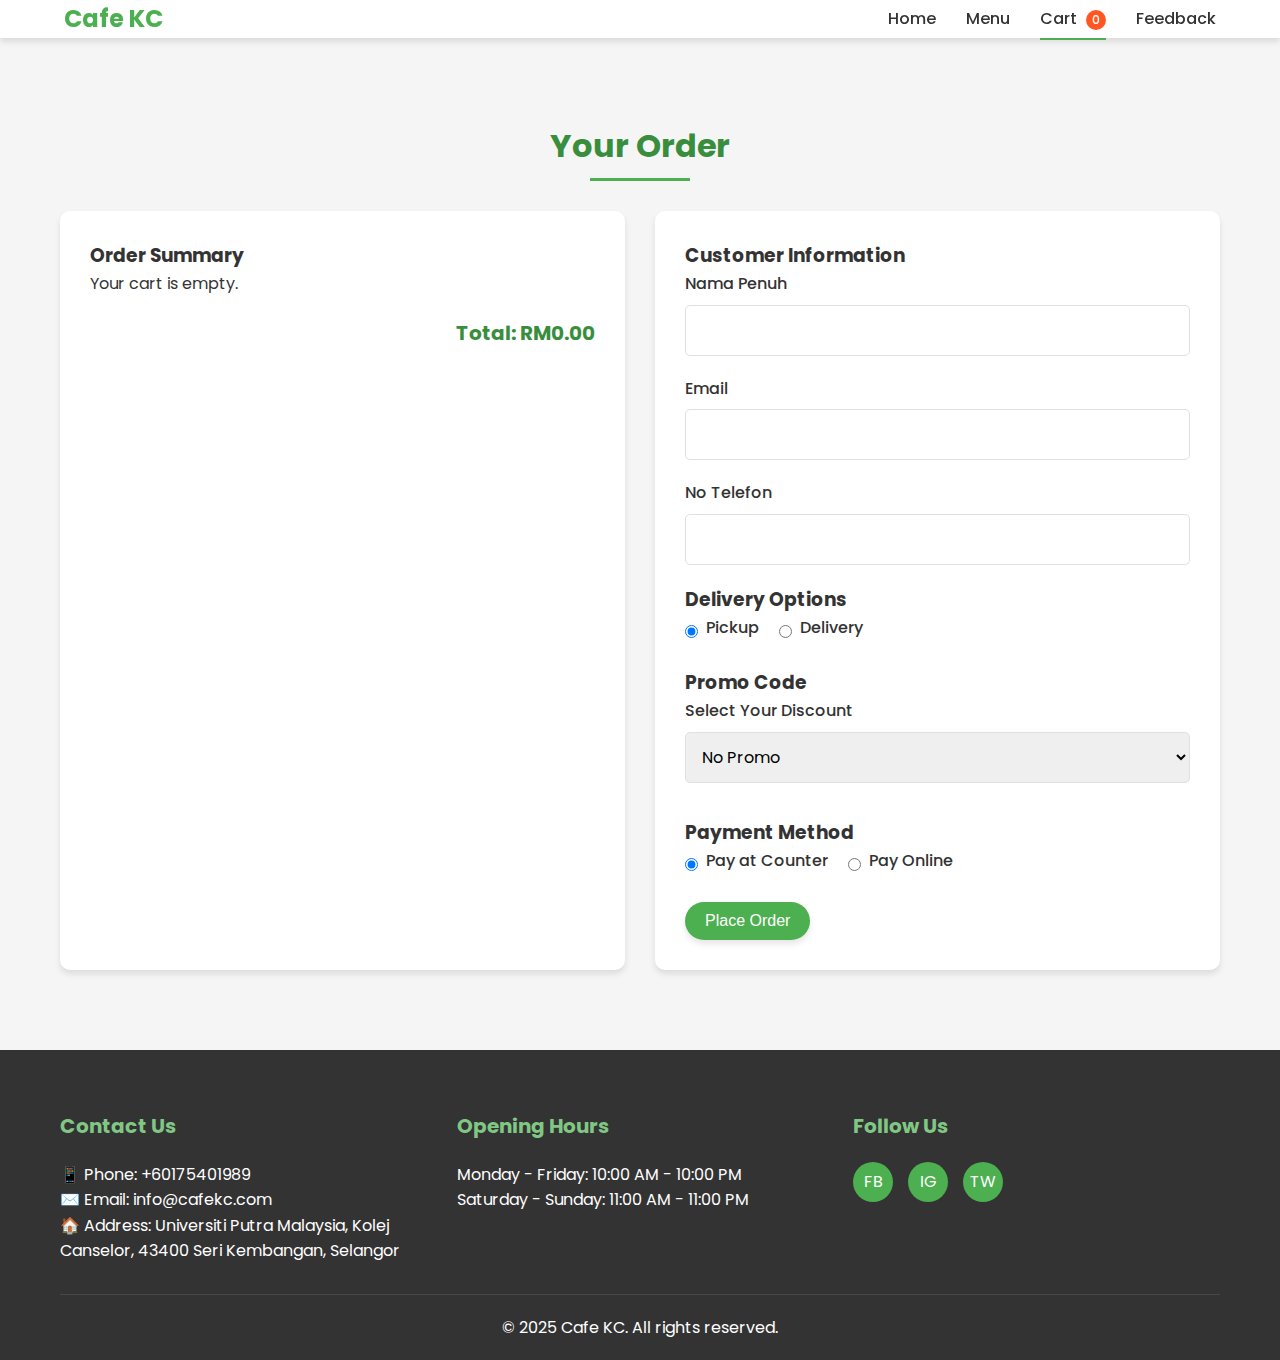
<file: checkout.html>
<!DOCTYPE html>
<html lang="en">
<head>
    <meta charset="UTF-8">
    <meta name="viewport" content="width=device-width, initial-scale=1.0">
    <title>Cafe KC | Checkout</title>
    <link rel="stylesheet" href="style.css">
    <link rel="preconnect" href="https://fonts.googleapis.com">
    <link rel="preconnect" href="https://fonts.gstatic.com" crossorigin>
    <link href="https://fonts.googleapis.com/css2?family=Poppins:wght@300;400;500;600;700&display=swap" rel="stylesheet">
</head>
<body>
    <!-- Header -->
    <header class="header">
        <div class="logo">
            <h1>Cafe KC</h1>
        </div>
        <nav class="nav">
            <ul>
                <li><a href="index.html">Home</a></li>
                <li><a href="index.html#menu">Menu</a></li>
                <li><a href="checkout.html" class="active">Cart <span class="cart-count" id="cartCountNav">0</span></a></li>
                <li><a href="feedback.html">Feedback</a></li>
            </ul>
        </nav>
    </header>

    <!-- Checkout Section -->
    <section class="checkout-section">
        <div class="container">
            <h2 class="section-title">Your Order</h2>
            
            <div class="checkout-container">
                <!-- Order Summary -->
                <div class="order-summary">
                    <h3>Order Summary</h3>
                    <div id="cartItems" class="cart-items">
                        <!-- Cart items will be loaded here -->
                    </div>
                    <div class="cart-total">
                        <h4>Total: <span id="cartTotal">RM0.00</span></h4>
                    </div>
                </div>
                
                <!-- Checkout Form -->
                <div class="checkout-form">
                    <h3>Customer Information</h3>
                    <form id="orderForm">
                        <div class="form-group">
                            <label for="name">Nama Penuh</label>
                            <input type="text" id="name" name="name" required>
                        </div>
                        <div class="form-group">
                            <label for="email">Email</label>
                            <input type="email" id="email" name="email" required>
                        </div>
                        <div class="form-group">
                            <label for="phone">No Telefon</label>
                            <input type="tel" id="phone" name="phone" required>
                        </div>
                        
                        <h3>Delivery Options</h3>
                        <div class="form-group radio-group">
                            <div class="radio-option">
                                <input type="radio" id="pickup" name="deliveryOption" value="pickup" checked>
                                <label for="pickup">Pickup</label>
                            </div>
                            <div class="radio-option">
                                <input type="radio" id="delivery" name="deliveryOption" value="delivery">
                                <label for="delivery">Delivery</label>
                            </div>
                        </div>
                        
                        <div id="addressFields" class="hidden">
                            <div class="form-group">
                                <label for="address">Delivery Addres</label>
                                <textarea id="address" name="address" rows="3"></textarea>
                            </div>
                        </div>

 <h3>Promo Code</h3>
        <div class="form-group">
            <label for="promoType">Select Your Discount</label>
            <select id="promoType" name="promoType" class="form-control">
                <option value="none">No Promo</option>
                <option value="student">Student (10% discount)</option>
                <option value="staff">Staff (5% discount)</option>
                <option value="firstorder">First Order (15% discount)</option>
                <option value="weekend">Weekend Special (8% discount)</option>
            </select>
        </div>
                        
                        <h3>Payment Method</h3>
                        <div class="form-group radio-group">
                            <div class="radio-option">
                                <input type="radio" id="counterPayment" name="paymentMethod" value="counter" checked>
                                <label for="counterPayment">Pay at Counter</label>
                            </div>
                            <div class="radio-option">
                                <input type="radio" id="onlinePayment" name="paymentMethod" value="online">
                                <label for="onlinePayment">Pay Online</label>
                            </div>
                        </div>
                        
                        <div id="referenceField" class="hidden">
                            <div class="form-group">
                                <label for="reference">Reference ID</label>
                                <input type="text" id="reference" name="reference">
                            </div>
                        </div>
                        
                        <button type="submit" class="btn btn-primary" id="placeOrderBtn">Place Order</button>
                    </form>
                </div>
            </div>
        </div>
    </section>
    
    <!-- Order Confirmation Modal -->
    <div id="orderConfirmModal" class="modal">
        <div class="modal-content">
            <span class="close-btn">&times;</span>
            <h2>Order Confirmed!</h2>
            <p>Terima kasih. Pesanan anda sedang disiapkan.</p>
            <div id="orderSummary"></div>
            <button class="btn btn-primary" id="backToHomeBtn">Back to Home</button>
        </div>
    </div>

    <!-- Footer -->
    <footer class="footer">
        <div class="container">
            <div class="footer-content">
                <div class="footer-section">
                    <h3>Contact Us</h3>
                    <p>📱 Phone: +60175401989</p>
                    <p>✉️ Email: info@cafekc.com</p>
                    <p>🏠 Address: Universiti Putra Malaysia, Kolej Canselor, 43400 Seri Kembangan, Selangor</p>
                </div>
                <div class="footer-section">
                    <h3>Opening Hours</h3>
                    <p>Monday - Friday: 10:00 AM - 10:00 PM</p>
                    <p>Saturday - Sunday: 11:00 AM - 11:00 PM</p>
                </div>
                <div class="footer-section">
                    <h3>Follow Us</h3>
                    <div class="social-icons">
                        <a href="#" class="social-icon">FB</a>
                        <a href="#" class="social-icon">IG</a>
                        <a href="#" class="social-icon">TW</a>
                    </div>
                </div>
            </div>
            <div class="copyright">
                <p>&copy; 2025 Cafe KC. All rights reserved.</p>
            </div>
        </div>
    </footer>

    <script src="script.js"></script>
</body>
</html>
</file>
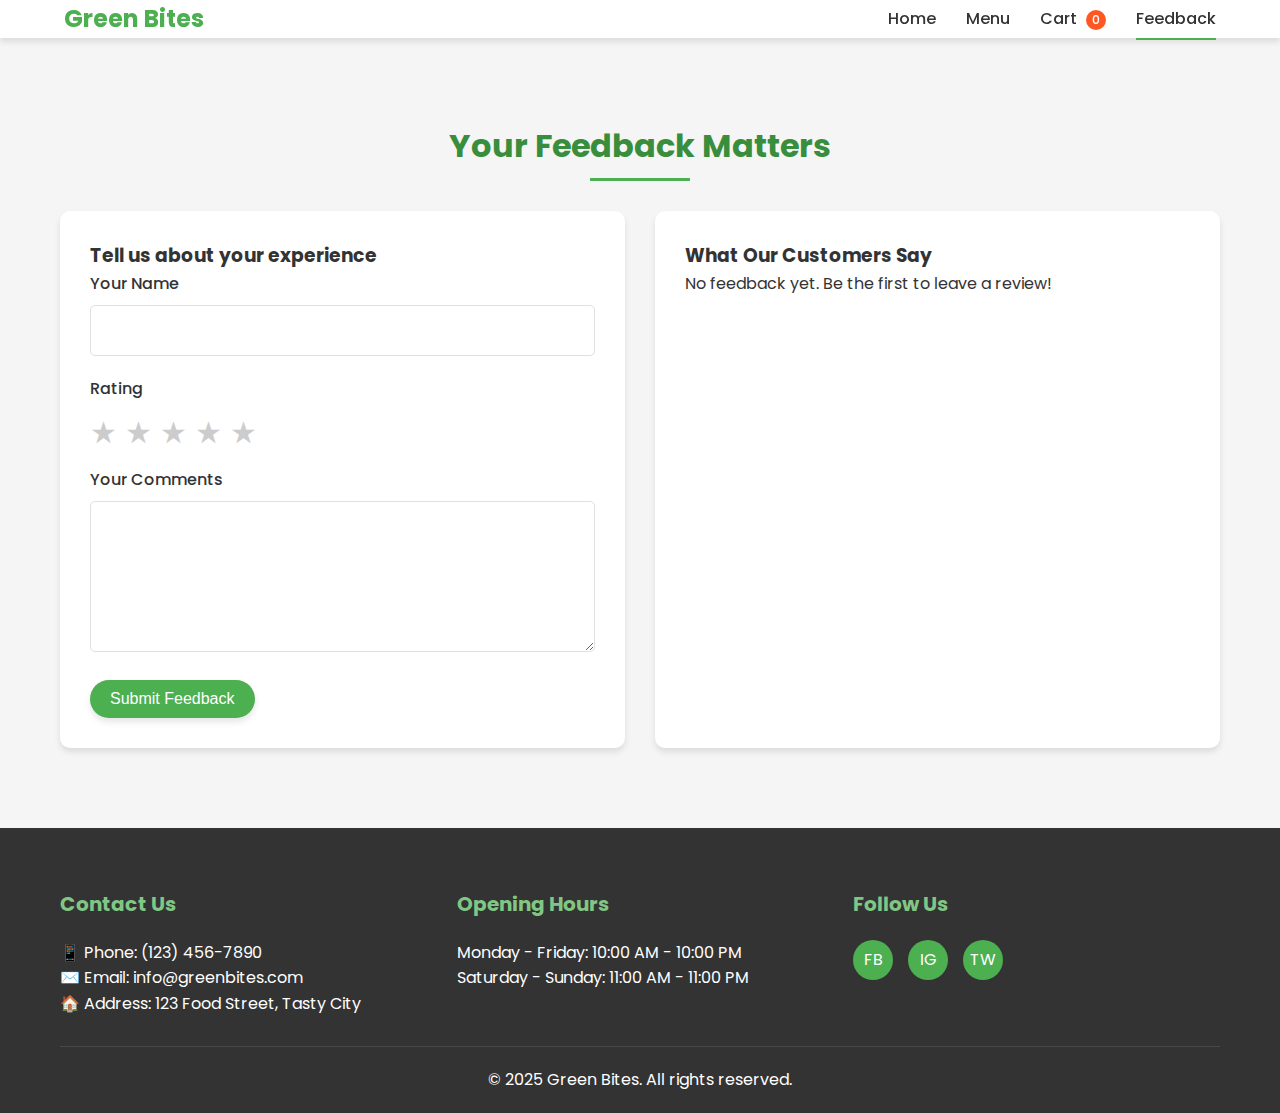
<file: feedback.html>
<!DOCTYPE html>
<html lang="en">
<head>
    <meta charset="UTF-8">
    <meta name="viewport" content="width=device-width, initial-scale=1.0">
    <title>Green Bites | Feedback</title>
    <link rel="stylesheet" href="style.css">
    <link rel="preconnect" href="https://fonts.googleapis.com">
    <link rel="preconnect" href="https://fonts.gstatic.com" crossorigin>
    <link href="https://fonts.googleapis.com/css2?family=Poppins:wght@300;400;500;600;700&display=swap" rel="stylesheet">
</head>
<body>
    <!-- Header -->
    <header class="header">
        <div class="logo">
            <h1>Green Bites</h1>
        </div>
        <nav class="nav">
            <ul>
                <li><a href="index.html">Home</a></li>
                <li><a href="index.html#menu">Menu</a></li>
                <li><a href="checkout.html">Cart <span class="cart-count" id="cartCountNav">0</span></a></li>
                <li><a href="feedback.html" class="active">Feedback</a></li>
            </ul>
        </nav>
    </header>

    <!-- Feedback Section -->
    <section class="feedback-section">
        <div class="container">
            <h2 class="section-title">Your Feedback Matters</h2>
            
            <div class="feedback-container">
                <div class="feedback-form">
                    <h3>Tell us about your experience</h3>
                    <form id="feedbackForm">
                        <div class="form-group">
                            <label for="name">Your Name</label>
                            <input type="text" id="feedbackName" name="name" required>
                        </div>
                        <div class="form-group">
                            <label for="rating">Rating</label>
                            <div class="star-rating">
                                <input type="radio" id="star5" name="rating" value="5"><label for="star5"></label>
                                <input type="radio" id="star4" name="rating" value="4"><label for="star4"></label>
                                <input type="radio" id="star3" name="rating" value="3"><label for="star3"></label>
                                <input type="radio" id="star2" name="rating" value="2"><label for="star2"></label>
                                <input type="radio" id="star1" name="rating" value="1"><label for="star1"></label>
                            </div>
                        </div>
                        <div class="form-group">
                            <label for="comment">Your Comments</label>
                            <textarea id="comment" name="comment" rows="5" required></textarea>
                        </div>
                        <button type="submit" class="btn btn-primary">Submit Feedback</button>
                    </form>
                </div>
                
                <div class="previous-feedback">
                    <h3>What Our Customers Say</h3>
                    <div id="feedbackList" class="feedback-list">
                        <!-- Previous feedback will be loaded here -->
                    </div>
                </div>
            </div>
        </div>
    </section>

    <!-- Footer -->
    <footer class="footer">
        <div class="container">
            <div class="footer-content">
                <div class="footer-section">
                    <h3>Contact Us</h3>
                    <p>📱 Phone: (123) 456-7890</p>
                    <p>✉️ Email: info@greenbites.com</p>
                    <p>🏠 Address: 123 Food Street, Tasty City</p>
                </div>
                <div class="footer-section">
                    <h3>Opening Hours</h3>
                    <p>Monday - Friday: 10:00 AM - 10:00 PM</p>
                    <p>Saturday - Sunday: 11:00 AM - 11:00 PM</p>
                </div>
                <div class="footer-section">
                    <h3>Follow Us</h3>
                    <div class="social-icons">
                        <a href="#" class="social-icon">FB</a>
                        <a href="#" class="social-icon">IG</a>
                        <a href="#" class="social-icon">TW</a>
                    </div>
                </div>
            </div>
            <div class="copyright">
                <p>&copy; 2025 Green Bites. All rights reserved.</p>
            </div>
        </div>
    </footer>

    <script src="script.js"></script>
</body>
</html>
</file>
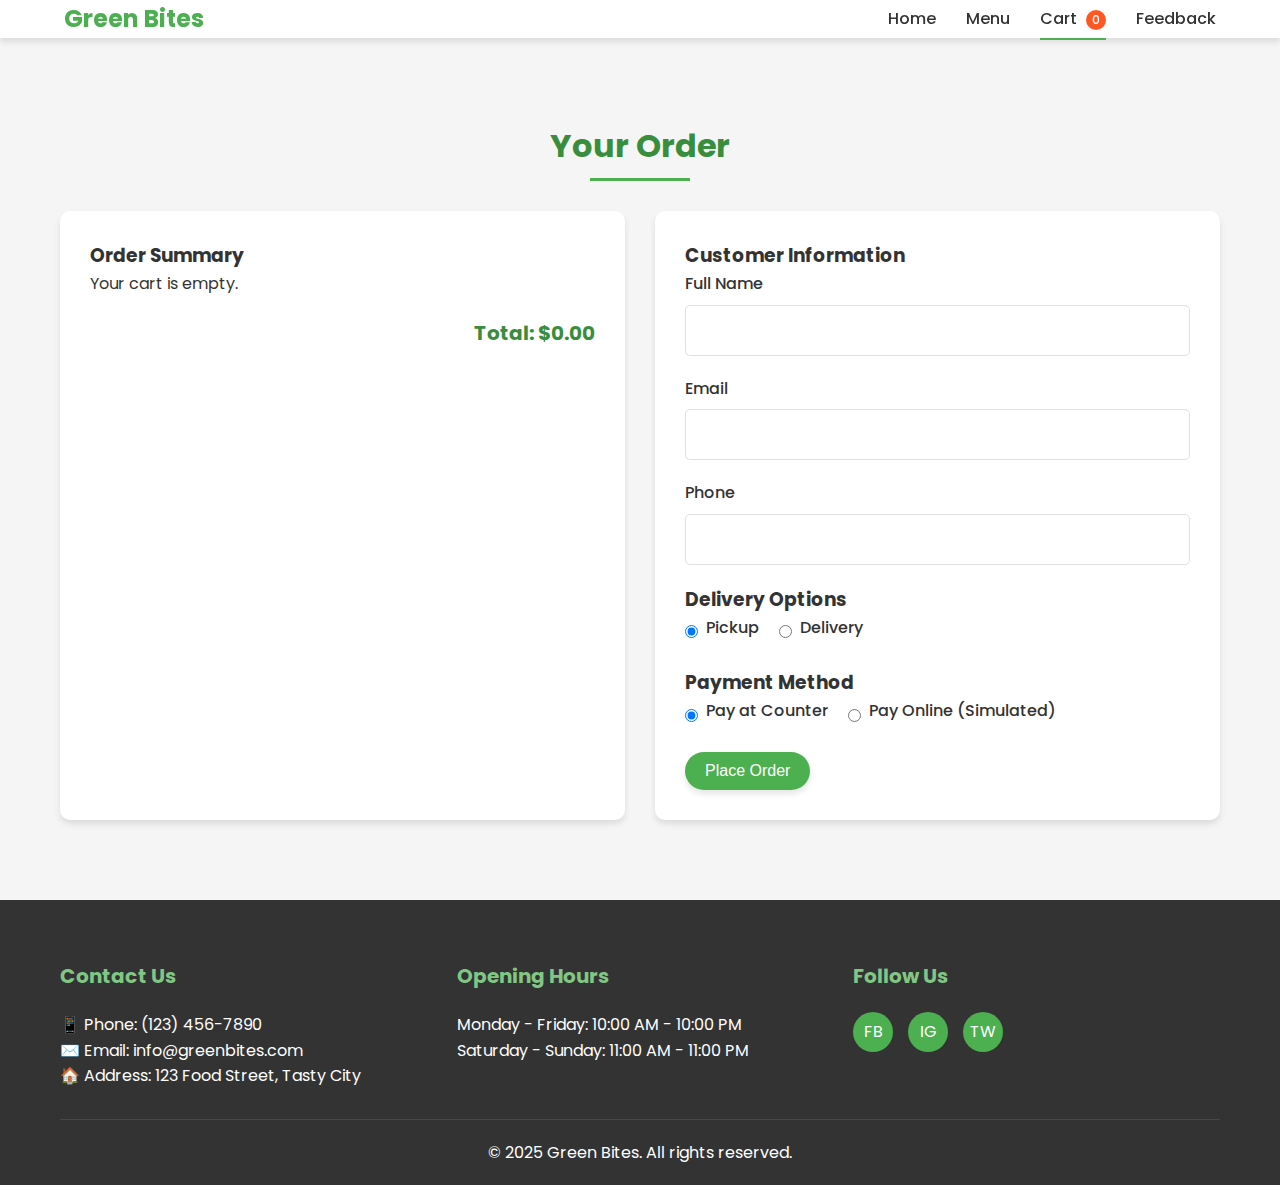
<file: restaurant order/checkout.html>
<!DOCTYPE html>
<html lang="en">
<head>
    <meta charset="UTF-8">
    <meta name="viewport" content="width=device-width, initial-scale=1.0">
    <title>Green Bites | Checkout</title>
    <link rel="stylesheet" href="style.css">
    <link rel="preconnect" href="https://fonts.googleapis.com">
    <link rel="preconnect" href="https://fonts.gstatic.com" crossorigin>
    <link href="https://fonts.googleapis.com/css2?family=Poppins:wght@300;400;500;600;700&display=swap" rel="stylesheet">
</head>
<body>
    <!-- Header -->
    <header class="header">
        <div class="logo">
            <h1>Green Bites</h1>
        </div>
        <nav class="nav">
            <ul>
                <li><a href="index.html">Home</a></li>
                <li><a href="index.html#menu">Menu</a></li>
                <li><a href="checkout.html" class="active">Cart <span class="cart-count" id="cartCountNav">0</span></a></li>
                <li><a href="feedback.html">Feedback</a></li>
            </ul>
        </nav>
    </header>

    <!-- Checkout Section -->
    <section class="checkout-section">
        <div class="container">
            <h2 class="section-title">Your Order</h2>
            
            <div class="checkout-container">
                <!-- Order Summary -->
                <div class="order-summary">
                    <h3>Order Summary</h3>
                    <div id="cartItems" class="cart-items">
                        <!-- Cart items will be loaded here -->
                    </div>
                    <div class="cart-total">
                        <h4>Total: <span id="cartTotal">$0.00</span></h4>
                    </div>
                </div>
                
                <!-- Checkout Form -->
                <div class="checkout-form">
                    <h3>Customer Information</h3>
                    <form id="orderForm">
                        <div class="form-group">
                            <label for="name">Full Name</label>
                            <input type="text" id="name" name="name" required>
                        </div>
                        <div class="form-group">
                            <label for="email">Email</label>
                            <input type="email" id="email" name="email" required>
                        </div>
                        <div class="form-group">
                            <label for="phone">Phone</label>
                            <input type="tel" id="phone" name="phone" required>
                        </div>
                        
                        <h3>Delivery Options</h3>
                        <div class="form-group radio-group">
                            <div class="radio-option">
                                <input type="radio" id="pickup" name="deliveryOption" value="pickup" checked>
                                <label for="pickup">Pickup</label>
                            </div>
                            <div class="radio-option">
                                <input type="radio" id="delivery" name="deliveryOption" value="delivery">
                                <label for="delivery">Delivery</label>
                            </div>
                        </div>
                        
                        <div id="addressFields" class="hidden">
                            <div class="form-group">
                                <label for="address">Delivery Address</label>
                                <textarea id="address" name="address" rows="3"></textarea>
                            </div>
                        </div>
                        
                        <h3>Payment Method</h3>
                        <div class="form-group radio-group">
                            <div class="radio-option">
                                <input type="radio" id="counterPayment" name="paymentMethod" value="counter" checked>
                                <label for="counterPayment">Pay at Counter</label>
                            </div>
                            <div class="radio-option">
                                <input type="radio" id="onlinePayment" name="paymentMethod" value="online">
                                <label for="onlinePayment">Pay Online (Simulated)</label>
                            </div>
                        </div>
                        
                        <div id="referenceField" class="hidden">
                            <div class="form-group">
                                <label for="reference">Reference ID</label>
                                <input type="text" id="reference" name="reference">
                            </div>
                        </div>
                        
                        <button type="submit" class="btn btn-primary" id="placeOrderBtn">Place Order</button>
                    </form>
                </div>
            </div>
        </div>
    </section>
    
    <!-- Order Confirmation Modal -->
    <div id="orderConfirmModal" class="modal">
        <div class="modal-content">
            <span class="close-btn">&times;</span>
            <h2>Order Confirmed!</h2>
            <p>Thank you for your order. Your order has been placed successfully.</p>
            <div id="orderSummary"></div>
            <button class="btn btn-primary" id="backToHomeBtn">Back to Home</button>
        </div>
    </div>

    <!-- Footer -->
    <footer class="footer">
        <div class="container">
            <div class="footer-content">
                <div class="footer-section">
                    <h3>Contact Us</h3>
                    <p>📱 Phone: (123) 456-7890</p>
                    <p>✉️ Email: info@greenbites.com</p>
                    <p>🏠 Address: 123 Food Street, Tasty City</p>
                </div>
                <div class="footer-section">
                    <h3>Opening Hours</h3>
                    <p>Monday - Friday: 10:00 AM - 10:00 PM</p>
                    <p>Saturday - Sunday: 11:00 AM - 11:00 PM</p>
                </div>
                <div class="footer-section">
                    <h3>Follow Us</h3>
                    <div class="social-icons">
                        <a href="#" class="social-icon">FB</a>
                        <a href="#" class="social-icon">IG</a>
                        <a href="#" class="social-icon">TW</a>
                    </div>
                </div>
            </div>
            <div class="copyright">
                <p>&copy; 2025 Green Bites. All rights reserved.</p>
            </div>
        </div>
    </footer>

    <script src="script.js"></script>
</body>
</html>
</file>
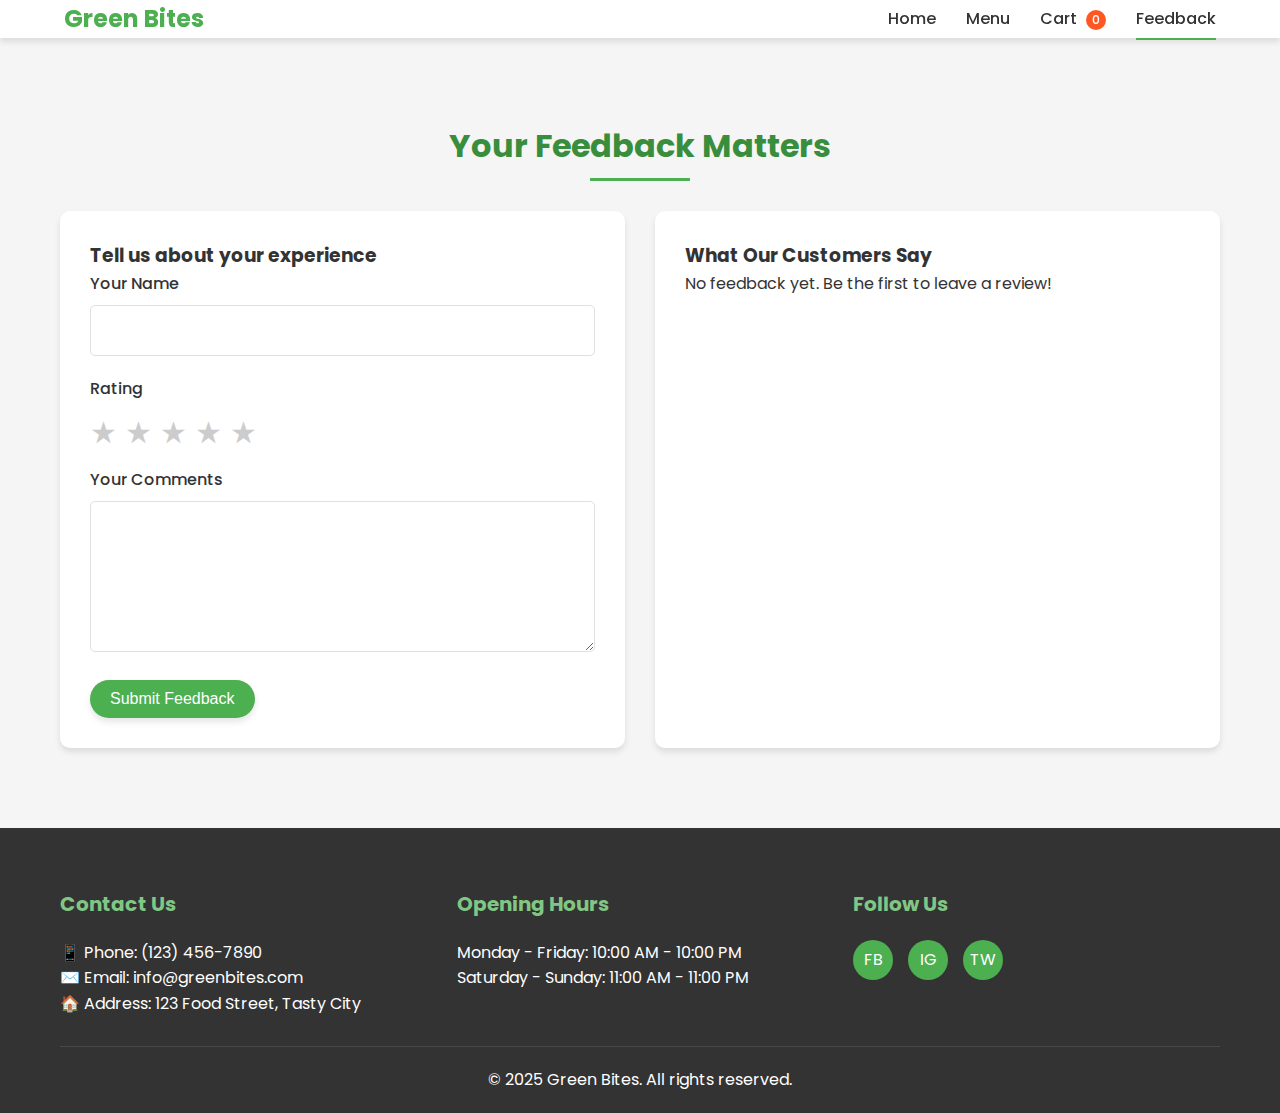
<file: restaurant order/feedback.html>
<!DOCTYPE html>
<html lang="en">
<head>
    <meta charset="UTF-8">
    <meta name="viewport" content="width=device-width, initial-scale=1.0">
    <title>Green Bites | Feedback</title>
    <link rel="stylesheet" href="style.css">
    <link rel="preconnect" href="https://fonts.googleapis.com">
    <link rel="preconnect" href="https://fonts.gstatic.com" crossorigin>
    <link href="https://fonts.googleapis.com/css2?family=Poppins:wght@300;400;500;600;700&display=swap" rel="stylesheet">
</head>
<body>
    <!-- Header -->
    <header class="header">
        <div class="logo">
            <h1>Green Bites</h1>
        </div>
        <nav class="nav">
            <ul>
                <li><a href="index.html">Home</a></li>
                <li><a href="index.html#menu">Menu</a></li>
                <li><a href="checkout.html">Cart <span class="cart-count" id="cartCountNav">0</span></a></li>
                <li><a href="feedback.html" class="active">Feedback</a></li>
            </ul>
        </nav>
    </header>

    <!-- Feedback Section -->
    <section class="feedback-section">
        <div class="container">
            <h2 class="section-title">Your Feedback Matters</h2>
            
            <div class="feedback-container">
                <div class="feedback-form">
                    <h3>Tell us about your experience</h3>
                    <form id="feedbackForm">
                        <div class="form-group">
                            <label for="name">Your Name</label>
                            <input type="text" id="feedbackName" name="name" required>
                        </div>
                        <div class="form-group">
                            <label for="rating">Rating</label>
                            <div class="star-rating">
                                <input type="radio" id="star5" name="rating" value="5"><label for="star5"></label>
                                <input type="radio" id="star4" name="rating" value="4"><label for="star4"></label>
                                <input type="radio" id="star3" name="rating" value="3"><label for="star3"></label>
                                <input type="radio" id="star2" name="rating" value="2"><label for="star2"></label>
                                <input type="radio" id="star1" name="rating" value="1"><label for="star1"></label>
                            </div>
                        </div>
                        <div class="form-group">
                            <label for="comment">Your Comments</label>
                            <textarea id="comment" name="comment" rows="5" required></textarea>
                        </div>
                        <button type="submit" class="btn btn-primary">Submit Feedback</button>
                    </form>
                </div>
                
                <div class="previous-feedback">
                    <h3>What Our Customers Say</h3>
                    <div id="feedbackList" class="feedback-list">
                        <!-- Previous feedback will be loaded here -->
                    </div>
                </div>
            </div>
        </div>
    </section>

    <!-- Footer -->
    <footer class="footer">
        <div class="container">
            <div class="footer-content">
                <div class="footer-section">
                    <h3>Contact Us</h3>
                    <p>📱 Phone: (123) 456-7890</p>
                    <p>✉️ Email: info@greenbites.com</p>
                    <p>🏠 Address: 123 Food Street, Tasty City</p>
                </div>
                <div class="footer-section">
                    <h3>Opening Hours</h3>
                    <p>Monday - Friday: 10:00 AM - 10:00 PM</p>
                    <p>Saturday - Sunday: 11:00 AM - 11:00 PM</p>
                </div>
                <div class="footer-section">
                    <h3>Follow Us</h3>
                    <div class="social-icons">
                        <a href="#" class="social-icon">FB</a>
                        <a href="#" class="social-icon">IG</a>
                        <a href="#" class="social-icon">TW</a>
                    </div>
                </div>
            </div>
            <div class="copyright">
                <p>&copy; 2025 Green Bites. All rights reserved.</p>
            </div>
        </div>
    </footer>

    <script src="script.js"></script>
</body>
</html>
</file>
<file: style.css>
/* Base Styles */
:root {
    --primary-color: #4CAF50;
    --primary-dark: #388E3C;
    --primary-light: #81C784;
    --accent-color: #FF5722;
    --light-color: #F5F5F5;
    --text-color: #333333;
    --border-color: #E0E0E0;
    --success-color: #66BB6A;
    --error-color: #EF5350;
    --shadow: 0 4px 6px rgba(0, 0, 0, 0.1);
}

* {
    margin: 0;
    padding: 0;
    box-sizing: border-box;
}

body {
    font-family: 'Poppins', sans-serif;
    color: var(--text-color);
    background-color: var(--light-color);
    line-height: 1.6;
    min-height: 100vh;
    display: flex;
    flex-direction: column;
}

.container {
    width: 100%;
    max-width: 1200px;
    margin: 0 auto;
    padding: 0 20px;
}

.form-control {
    width: 100%;
    padding: 12px;
    border: 1px solid var(--border-color);
    border-radius: 5px;
    font-family: inherit;
    font-size: 16px;
    margin-bottom: 15px;
}

a {
    text-decoration: none;
    color: inherit;
}

ul {
    list-style: none;
}

/* Button Styles */
.btn {
    display: inline-block;
    padding: 10px 20px;
    border-radius: 30px;
    font-weight: 500;
    transition: all 0.3s ease;
    cursor: pointer;
    border: none;
    font-size: 16px;
    text-align: center;
}

.btn-primary {
    background-color: var(--primary-color);
    color: #fff;
    box-shadow: var(--shadow);
}

.btn-primary:hover {
    background-color: var(--primary-dark);
    transform: translateY(-2px);
}

.section-title {
    text-align: center;
    margin-bottom: 30px;
    font-size: 32px;
    color: var(--primary-dark);
    position: relative;
    padding-bottom: 10px;
}

.section-title::after {
    content: '';
    position: absolute;
    bottom: 0;
    left: 50%;
    transform: translateX(-50%);
    width: 100px;
    height: 3px;
    background-color: var(--primary-color);
}

/* Header Styles */
.header {
    background-color: #fff;
    box-shadow: var(--shadow);
    position: fixed;
    top: 0;
    left: 0;
    right: 0;
    z-index: 1000;
    padding: 15px 0;
    display: flex;
    justify-content: space-between;
    align-items: center;
    padding: 0 5%;
}

.logo h1 {
    color: var(--primary-color);
    font-size: 24px;
    font-weight: 700;
}

.nav ul {
    display: flex;
}

.nav ul li {
    margin-left: 30px;
}

.nav ul li a {
    font-weight: 500;
    padding: 10px 0;
    position: relative;
}

.nav ul li a::after {
    content: '';
    position: absolute;
    bottom: 0;
    left: 0;
    width: 0;
    height: 2px;
    background-color: var(--primary-color);
    transition: all 0.3s ease;
}

.nav ul li a:hover::after,
.nav ul li a.active::after {
    width: 100%;
}

.cart-count {
    display: inline-flex;
    justify-content: center;
    align-items: center;
    background-color: var(--accent-color);
    color: #fff;
    border-radius: 50%;
    width: 20px;
    height: 20px;
    font-size: 12px;
    margin-left: 5px;
}

/* Hero Section */
.hero {
    background-image: linear-gradient(rgba(0, 0, 0, 0.5), rgba(0, 0, 0, 0.5)), url('https://plus.unsplash.com/premium_photo-1673108852141-e8c3c22a4a22?w=600&auto=format&fit=crop&q=60&ixlib=rb-4.1.0&ixid=M3wxMjA3fDB8MHxzZWFyY2h8Mnx8Zm9vZHxlbnwwfHwwfHx8MA%3D%3D');
    background-size: cover;
    background-position: center;
    height: 70vh;
    display: flex;
    align-items: center;
    justify-content: center;
    text-align: center;
    color: #fff;
    margin-top: 70px;
}

.hero-content {
    max-width: 800px;
    padding: 0 20px;
}

.hero-content h2 {
    font-size: 48px;
    margin-bottom: 20px;
    text-shadow: 2px 2px 4px rgba(0, 0, 0, 0.5);
}

.hero-content p {
    font-size: 20px;
    margin-bottom: 30px;
    text-shadow: 1px 1px 2px rgba(0, 0, 0, 0.5);
}

/* Menu Section */
.menu-section {
    padding: 80px 0;
}

.menu-categories {
    display: flex;
    justify-content: center;
    flex-wrap: wrap;
    margin-bottom: 30px;
}

.category-btn {
    background: none;
    border: 2px solid var(--primary-color);
    color: var(--primary-color);
    border-radius: 30px;
    padding: 8px 20px;
    margin: 0 10px 10px;
    cursor: pointer;
    font-weight: 500;
    transition: all 0.3s ease;
}

.category-btn:hover,
.category-btn.active {
    background-color: var(--primary-color);
    color: #fff;
}

.menu-items {
    display: grid;
    grid-template-columns: repeat(auto-fill, minmax(280px, 1fr));
    gap: 30px;
}

.menu-item {
    background-color: #fff;
    border-radius: 10px;
    overflow: hidden;
    box-shadow: var(--shadow);
    transition: all 0.3s ease;
}

.menu-item:hover {
    transform: translateY(-10px);
    box-shadow: 0 10px 20px rgba(0, 0, 0, 0.15);
}

.menu-item-img {
    height: 200px;
    width: 100%;
    object-fit: cover;
}

.menu-item-info {
    padding: 20px;
}

.menu-item-title {
    font-size: 20px;
    margin-bottom: 10px;
    color: var(--primary-dark);
}

.menu-item-desc {
    margin-bottom: 15px;
    color: #666;
    font-size: 14px;
}

.menu-item-price {
    font-weight: 600;
    color: var(--primary-color);
    font-size: 18px;
    margin-bottom: 15px;
}

.menu-item-actions {
    display: flex;
    align-items: center;
    justify-content: space-between;
}

.quantity-selector {
    display: flex;
    align-items: center;
}

.quantity-btn {
    width: 30px;
    height: 30px;
    border-radius: 50%;
    background-color: var(--primary-light);
    border: none;
    color: #fff;
    font-size: 18px;
    display: flex;
    align-items: center;
    justify-content: center;
    cursor: pointer;
}

.quantity-input {
    width: 40px;
    text-align: center;
    border: 1px solid var(--border-color);
    border-radius: 5px;
    margin: 0 5px;
    padding: 5px;
}

.add-to-cart-btn {
    background-color: var(--primary-color);
    color: #fff;
    border: none;
    border-radius: 5px;
    padding: 8px 15px;
    cursor: pointer;
    transition: all 0.3s ease;
}

.add-to-cart-btn:hover {
    background-color: var(--primary-dark);
}

/* Floating Cart */
.floating-cart {
    position: fixed;
    bottom: 30px;
    right: 30px;
    background-color: var(--primary-color);
    color: #fff;
    border-radius: 50%;
    width: 60px;
    height: 60px;
    display: flex;
    flex-direction: column;
    align-items: center;
    justify-content: center;
    box-shadow: var(--shadow);
    cursor: pointer;
    transition: all 0.3s ease;
    z-index: 900;
}

.floating-cart:hover {
    transform: scale(1.1);
}

.cart-icon {
    font-size: 24px;
    margin-bottom: 3px;
}

/* Checkout Page */
.checkout-section {
    padding: 120px 0 80px;
}

.checkout-container {
    display: grid;
    grid-template-columns: 1fr 1fr;
    gap: 30px;
}

.order-summary,
.checkout-form {
    background-color: #fff;
    border-radius: 10px;
    padding: 30px;
    box-shadow: var(--shadow);
}

.cart-items {
    margin-bottom: 20px;
}

.cart-item {
    display: flex;
    align-items: center;
    justify-content: space-between;
    padding: 15px 0;
    border-bottom: 1px solid var(--border-color);
}

.cart-item-info {
    display: flex;
    align-items: center;
}

.cart-item-img {
    width: 80px;
    height: 80px;
    border-radius: 5px;
    object-fit: cover;
    margin-right: 15px;
}

.cart-item-name {
    font-weight: 500;
    margin-bottom: 5px;
}

.cart-item-price {
    color: var(--primary-color);
    font-weight: 600;
}

.cart-item-quantity {
    display: flex;
    align-items: center;
}

.cart-total {
    margin-top: 20px;
    text-align: right;
    font-size: 20px;
    color: var(--primary-dark);
}

.form-group {
    margin-bottom: 20px;
}

.form-group label {
    display: block;
    margin-bottom: 8px;
    font-weight: 500;
}

.form-group input,
.form-group textarea {
    width: 100%;
    padding: 12px;
    border: 1px solid var(--border-color);
    border-radius: 5px;
    font-family: inherit;
    font-size: 16px;
}

.radio-group {
    display: flex;
    flex-wrap: wrap;
    gap: 20px;
}

.radio-option {
    display: flex;
    align-items: center;
}

.radio-option input[type="radio"] {
    width: auto;
    margin-right: 8px;
}

.hidden {
    display: none;
}

/* Modal */
.modal {
    display: none;
    position: fixed;
    top: 0;
    left: 0;
    width: 100%;
    height: 100%;
    background-color: rgba(0, 0, 0, 0.7);
    z-index: 2000;
    justify-content: center;
    align-items: center;
}

.modal.active {
    display: flex;
}

.modal-content {
    background-color: #fff;
    border-radius: 10px;
    padding: 30px;
    max-width: 500px;
    width: 90%;
    text-align: center;
    position: relative;
}

.close-btn {
    position: absolute;
    top: 15px;
    right: 15px;
    font-size: 24px;
    cursor: pointer;
}

#orderSummary {
    margin: 20px 0;
    text-align: left;
}

/* Feedback Page */
.feedback-section {
    padding: 120px 0 80px;
}

.feedback-container {
    display: grid;
    grid-template-columns: 1fr 1fr;
    gap: 30px;
}

.feedback-form,
.previous-feedback {
    background-color: #fff;
    border-radius: 10px;
    padding: 30px;
    box-shadow: var(--shadow);
}

.star-rating {
    display: flex;
    flex-direction: row-reverse;
    justify-content: flex-end;
}

.star-rating input {
    display: none;
}

.star-rating label {
    cursor: pointer;
    width: 30px;
    height: 30px;
    margin-right: 5px;
    position: relative;
}

.star-rating label::before {
    content: '\2605';
    position: absolute;
    font-size: 30px;
    display: inline-block;
    color: #ccc;
}

.star-rating input:checked ~ label::before {
    color: #FFD700;
}

.star-rating label:hover::before,
.star-rating label:hover ~ label::before {
    color: #FFD700;
}

.feedback-list {
    max-height: 500px;
    overflow-y: auto;
}

.feedback-item {
    padding: 15px;
    border-bottom: 1px solid var(--border-color);
    margin-bottom: 15px;
}

.feedback-item-header {
    display: flex;
    justify-content: space-between;
    margin-bottom: 10px;
}

.feedback-item-name {
    font-weight: 600;
}

.feedback-item-rating {
    color: #FFD700;
}

.feedback-item-comment {
    font-style: italic;
    color: #666;
}

/* Footer */
.footer {
    background-color: #333;
    color: #fff;
    padding: 60px 0 20px;
    margin-top: auto;
}

.footer-content {
    display: grid;
    grid-template-columns: repeat(auto-fit, minmax(250px, 1fr));
    gap: 30px;
    margin-bottom: 30px;
}

.footer-section h3 {
    color: var(--primary-light);
    margin-bottom: 20px;
    font-size: 20px;
}

.social-icons {
    display: flex;
    gap: 15px;
}

.social-icon {
    display: flex;
    align-items: center;
    justify-content: center;
    width: 40px;
    height: 40px;
    background-color: var(--primary-color);
    border-radius: 50%;
    color: #fff;
    transition: all 0.3s ease;
}

.social-icon:hover {
    background-color: var(--primary-dark);
    transform: translateY(-3px);
}

.copyright {
    text-align: center;
    padding-top: 20px;
    border-top: 1px solid rgba(255, 255, 255, 0.1);
}

/* Responsive Styles */
@media (max-width: 992px) {
    .menu-item {
        width: 100%;
    }
    
    .checkout-container,
    .feedback-container {
        grid-template-columns: 1fr;
    }
}

@media (max-width: 768px) {
    .header {
        flex-direction: column;
        padding: 15px 0;
    }
    
    .nav ul {
        margin-top: 15px;
    }
    
    .nav ul li {
        margin: 0 10px;
    }
    
    .hero-content h2 {
        font-size: 36px;
    }
    
    .hero-content p {
        font-size: 18px;
    }
    
    .menu-section {
        padding: 60px 0;
    }
    
    .footer-content {
        grid-template-columns: 1fr;
    }
}

@media (max-width: 576px) {
    .category-btn {
        margin: 0 5px 10px;
        padding: 6px 12px;
        font-size: 14px;
    }
    
    .nav ul li {
        margin: 0 5px;
    }
    
    .hero-content h2 {
        font-size: 28px;
    }
    
    .hero-content p {
        font-size: 16px;
    }
}
</file>
<file: restaurant order/style.css>
/* Base Styles */
:root {
    --primary-color: #4CAF50;
    --primary-dark: #388E3C;
    --primary-light: #81C784;
    --accent-color: #FF5722;
    --light-color: #F5F5F5;
    --text-color: #333333;
    --border-color: #E0E0E0;
    --success-color: #66BB6A;
    --error-color: #EF5350;
    --shadow: 0 4px 6px rgba(0, 0, 0, 0.1);
}

* {
    margin: 0;
    padding: 0;
    box-sizing: border-box;
}

body {
    font-family: 'Poppins', sans-serif;
    color: var(--text-color);
    background-color: var(--light-color);
    line-height: 1.6;
    min-height: 100vh;
    display: flex;
    flex-direction: column;
}

.container {
    width: 100%;
    max-width: 1200px;
    margin: 0 auto;
    padding: 0 20px;
}

a {
    text-decoration: none;
    color: inherit;
}

ul {
    list-style: none;
}

/* Button Styles */
.btn {
    display: inline-block;
    padding: 10px 20px;
    border-radius: 30px;
    font-weight: 500;
    transition: all 0.3s ease;
    cursor: pointer;
    border: none;
    font-size: 16px;
    text-align: center;
}

.btn-primary {
    background-color: var(--primary-color);
    color: #fff;
    box-shadow: var(--shadow);
}

.btn-primary:hover {
    background-color: var(--primary-dark);
    transform: translateY(-2px);
}

.section-title {
    text-align: center;
    margin-bottom: 30px;
    font-size: 32px;
    color: var(--primary-dark);
    position: relative;
    padding-bottom: 10px;
}

.section-title::after {
    content: '';
    position: absolute;
    bottom: 0;
    left: 50%;
    transform: translateX(-50%);
    width: 100px;
    height: 3px;
    background-color: var(--primary-color);
}

/* Header Styles */
.header {
    background-color: #fff;
    box-shadow: var(--shadow);
    position: fixed;
    top: 0;
    left: 0;
    right: 0;
    z-index: 1000;
    padding: 15px 0;
    display: flex;
    justify-content: space-between;
    align-items: center;
    padding: 0 5%;
}

.logo h1 {
    color: var(--primary-color);
    font-size: 24px;
    font-weight: 700;
}

.nav ul {
    display: flex;
}

.nav ul li {
    margin-left: 30px;
}

.nav ul li a {
    font-weight: 500;
    padding: 10px 0;
    position: relative;
}

.nav ul li a::after {
    content: '';
    position: absolute;
    bottom: 0;
    left: 0;
    width: 0;
    height: 2px;
    background-color: var(--primary-color);
    transition: all 0.3s ease;
}

.nav ul li a:hover::after,
.nav ul li a.active::after {
    width: 100%;
}

.cart-count {
    display: inline-flex;
    justify-content: center;
    align-items: center;
    background-color: var(--accent-color);
    color: #fff;
    border-radius: 50%;
    width: 20px;
    height: 20px;
    font-size: 12px;
    margin-left: 5px;
}

/* Hero Section */
.hero {
    background-image: linear-gradient(rgba(0, 0, 0, 0.5), rgba(0, 0, 0, 0.5)), url('https://plus.unsplash.com/premium_photo-1670276348218-94e7c17011da?q=80&w=2070&auto=format&fit=crop');
    background-size: cover;
    background-position: center;
    height: 70vh;
    display: flex;
    align-items: center;
    justify-content: center;
    text-align: center;
    color: #fff;
    margin-top: 70px;
}

.hero-content {
    max-width: 800px;
    padding: 0 20px;
}

.hero-content h2 {
    font-size: 48px;
    margin-bottom: 20px;
    text-shadow: 2px 2px 4px rgba(0, 0, 0, 0.5);
}

.hero-content p {
    font-size: 20px;
    margin-bottom: 30px;
    text-shadow: 1px 1px 2px rgba(0, 0, 0, 0.5);
}

/* Menu Section */
.menu-section {
    padding: 80px 0;
}

.menu-categories {
    display: flex;
    justify-content: center;
    flex-wrap: wrap;
    margin-bottom: 30px;
}

.category-btn {
    background: none;
    border: 2px solid var(--primary-color);
    color: var(--primary-color);
    border-radius: 30px;
    padding: 8px 20px;
    margin: 0 10px 10px;
    cursor: pointer;
    font-weight: 500;
    transition: all 0.3s ease;
}

.category-btn:hover,
.category-btn.active {
    background-color: var(--primary-color);
    color: #fff;
}

.menu-items {
    display: grid;
    grid-template-columns: repeat(auto-fill, minmax(280px, 1fr));
    gap: 30px;
}

.menu-item {
    background-color: #fff;
    border-radius: 10px;
    overflow: hidden;
    box-shadow: var(--shadow);
    transition: all 0.3s ease;
}

.menu-item:hover {
    transform: translateY(-10px);
    box-shadow: 0 10px 20px rgba(0, 0, 0, 0.15);
}

.menu-item-img {
    height: 200px;
    width: 100%;
    object-fit: cover;
}

.menu-item-info {
    padding: 20px;
}

.menu-item-title {
    font-size: 20px;
    margin-bottom: 10px;
    color: var(--primary-dark);
}

.menu-item-desc {
    margin-bottom: 15px;
    color: #666;
    font-size: 14px;
}

.menu-item-price {
    font-weight: 600;
    color: var(--primary-color);
    font-size: 18px;
    margin-bottom: 15px;
}

.menu-item-actions {
    display: flex;
    align-items: center;
    justify-content: space-between;
}

.quantity-selector {
    display: flex;
    align-items: center;
}

.quantity-btn {
    width: 30px;
    height: 30px;
    border-radius: 50%;
    background-color: var(--primary-light);
    border: none;
    color: #fff;
    font-size: 18px;
    display: flex;
    align-items: center;
    justify-content: center;
    cursor: pointer;
}

.quantity-input {
    width: 40px;
    text-align: center;
    border: 1px solid var(--border-color);
    border-radius: 5px;
    margin: 0 5px;
    padding: 5px;
}

.add-to-cart-btn {
    background-color: var(--primary-color);
    color: #fff;
    border: none;
    border-radius: 5px;
    padding: 8px 15px;
    cursor: pointer;
    transition: all 0.3s ease;
}

.add-to-cart-btn:hover {
    background-color: var(--primary-dark);
}

/* Floating Cart */
.floating-cart {
    position: fixed;
    bottom: 30px;
    right: 30px;
    background-color: var(--primary-color);
    color: #fff;
    border-radius: 50%;
    width: 60px;
    height: 60px;
    display: flex;
    flex-direction: column;
    align-items: center;
    justify-content: center;
    box-shadow: var(--shadow);
    cursor: pointer;
    transition: all 0.3s ease;
    z-index: 900;
}

.floating-cart:hover {
    transform: scale(1.1);
}

.cart-icon {
    font-size: 24px;
    margin-bottom: 3px;
}

/* Checkout Page */
.checkout-section {
    padding: 120px 0 80px;
}

.checkout-container {
    display: grid;
    grid-template-columns: 1fr 1fr;
    gap: 30px;
}

.order-summary,
.checkout-form {
    background-color: #fff;
    border-radius: 10px;
    padding: 30px;
    box-shadow: var(--shadow);
}

.cart-items {
    margin-bottom: 20px;
}

.cart-item {
    display: flex;
    align-items: center;
    justify-content: space-between;
    padding: 15px 0;
    border-bottom: 1px solid var(--border-color);
}

.cart-item-info {
    display: flex;
    align-items: center;
}

.cart-item-img {
    width: 80px;
    height: 80px;
    border-radius: 5px;
    object-fit: cover;
    margin-right: 15px;
}

.cart-item-name {
    font-weight: 500;
    margin-bottom: 5px;
}

.cart-item-price {
    color: var(--primary-color);
    font-weight: 600;
}

.cart-item-quantity {
    display: flex;
    align-items: center;
}

.cart-total {
    margin-top: 20px;
    text-align: right;
    font-size: 20px;
    color: var(--primary-dark);
}

.form-group {
    margin-bottom: 20px;
}

.form-group label {
    display: block;
    margin-bottom: 8px;
    font-weight: 500;
}

.form-group input,
.form-group textarea {
    width: 100%;
    padding: 12px;
    border: 1px solid var(--border-color);
    border-radius: 5px;
    font-family: inherit;
    font-size: 16px;
}

.radio-group {
    display: flex;
    flex-wrap: wrap;
    gap: 20px;
}

.radio-option {
    display: flex;
    align-items: center;
}

.radio-option input[type="radio"] {
    width: auto;
    margin-right: 8px;
}

.hidden {
    display: none;
}

/* Modal */
.modal {
    display: none;
    position: fixed;
    top: 0;
    left: 0;
    width: 100%;
    height: 100%;
    background-color: rgba(0, 0, 0, 0.7);
    z-index: 2000;
    justify-content: center;
    align-items: center;
}

.modal.active {
    display: flex;
}

.modal-content {
    background-color: #fff;
    border-radius: 10px;
    padding: 30px;
    max-width: 500px;
    width: 90%;
    text-align: center;
    position: relative;
}

.close-btn {
    position: absolute;
    top: 15px;
    right: 15px;
    font-size: 24px;
    cursor: pointer;
}

#orderSummary {
    margin: 20px 0;
    text-align: left;
}

/* Feedback Page */
.feedback-section {
    padding: 120px 0 80px;
}

.feedback-container {
    display: grid;
    grid-template-columns: 1fr 1fr;
    gap: 30px;
}

.feedback-form,
.previous-feedback {
    background-color: #fff;
    border-radius: 10px;
    padding: 30px;
    box-shadow: var(--shadow);
}

.star-rating {
    display: flex;
    flex-direction: row-reverse;
    justify-content: flex-end;
}

.star-rating input {
    display: none;
}

.star-rating label {
    cursor: pointer;
    width: 30px;
    height: 30px;
    margin-right: 5px;
    position: relative;
}

.star-rating label::before {
    content: '\2605';
    position: absolute;
    font-size: 30px;
    display: inline-block;
    color: #ccc;
}

.star-rating input:checked ~ label::before {
    color: #FFD700;
}

.star-rating label:hover::before,
.star-rating label:hover ~ label::before {
    color: #FFD700;
}

.feedback-list {
    max-height: 500px;
    overflow-y: auto;
}

.feedback-item {
    padding: 15px;
    border-bottom: 1px solid var(--border-color);
    margin-bottom: 15px;
}

.feedback-item-header {
    display: flex;
    justify-content: space-between;
    margin-bottom: 10px;
}

.feedback-item-name {
    font-weight: 600;
}

.feedback-item-rating {
    color: #FFD700;
}

.feedback-item-comment {
    font-style: italic;
    color: #666;
}

/* Footer */
.footer {
    background-color: #333;
    color: #fff;
    padding: 60px 0 20px;
    margin-top: auto;
}

.footer-content {
    display: grid;
    grid-template-columns: repeat(auto-fit, minmax(250px, 1fr));
    gap: 30px;
    margin-bottom: 30px;
}

.footer-section h3 {
    color: var(--primary-light);
    margin-bottom: 20px;
    font-size: 20px;
}

.social-icons {
    display: flex;
    gap: 15px;
}

.social-icon {
    display: flex;
    align-items: center;
    justify-content: center;
    width: 40px;
    height: 40px;
    background-color: var(--primary-color);
    border-radius: 50%;
    color: #fff;
    transition: all 0.3s ease;
}

.social-icon:hover {
    background-color: var(--primary-dark);
    transform: translateY(-3px);
}

.copyright {
    text-align: center;
    padding-top: 20px;
    border-top: 1px solid rgba(255, 255, 255, 0.1);
}

/* Responsive Styles */
@media (max-width: 992px) {
    .menu-item {
        width: 100%;
    }
    
    .checkout-container,
    .feedback-container {
        grid-template-columns: 1fr;
    }
}

@media (max-width: 768px) {
    .header {
        flex-direction: column;
        padding: 15px 0;
    }
    
    .nav ul {
        margin-top: 15px;
    }
    
    .nav ul li {
        margin: 0 10px;
    }
    
    .hero-content h2 {
        font-size: 36px;
    }
    
    .hero-content p {
        font-size: 18px;
    }
    
    .menu-section {
        padding: 60px 0;
    }
    
    .footer-content {
        grid-template-columns: 1fr;
    }
}

@media (max-width: 576px) {
    .category-btn {
        margin: 0 5px 10px;
        padding: 6px 12px;
        font-size: 14px;
    }
    
    .nav ul li {
        margin: 0 5px;
    }
    
    .hero-content h2 {
        font-size: 28px;
    }
    
    .hero-content p {
        font-size: 16px;
    }
}
</file>
